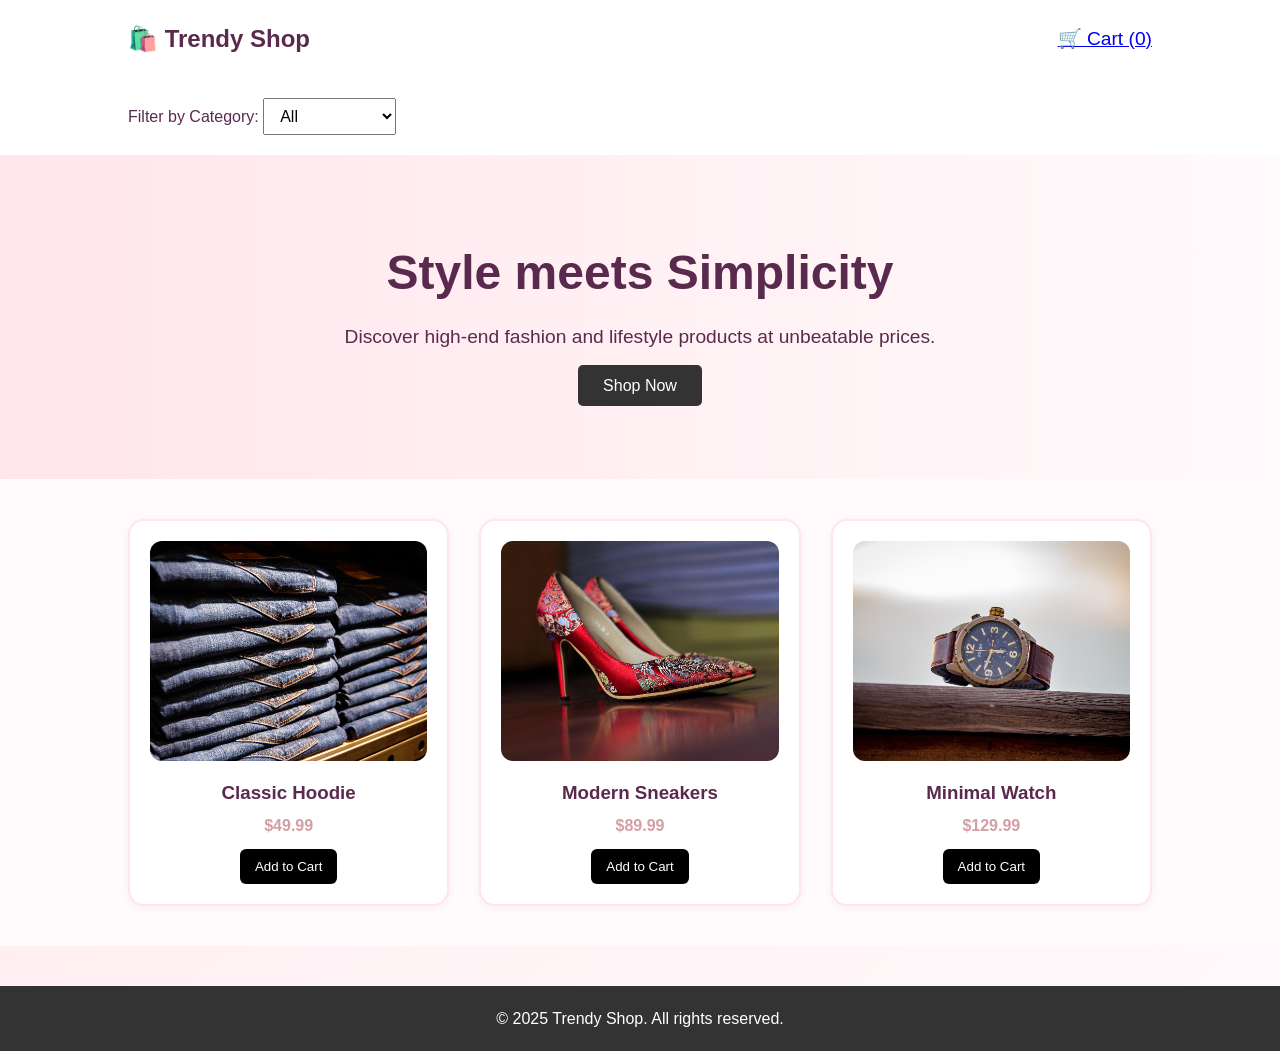
<file: index.html>
<!DOCTYPE html>
<html lang="en">
<head>
  <meta charset="UTF-8" />
  <meta name="viewport" content="width=device-width, initial-scale=1.0"/>
  <title>Trendy Shop</title>
  <link rel="stylesheet" href="style.css"/>
  <script defer src="script.js"></script>
</head>
<body>
  <div id="sparkle-container"></div>
  <header>
    <div class="logo">🛍️ Trendy Shop</div>
      <nav>
        <a href="checkout.html" class="cart">🛒 Cart (<span id="cart-count">0</span>)</a>
      </nav>      
  </header>

  <section class="filters">
    <label for="category">Filter by Category:</label>
    <select id="category">
      <option value="all">All</option>
      <option value="clothing">Clothing</option>
      <option value="footwear">Footwear</option>
      <option value="accessories">Accessories</option>
    </select>
  </section>  

  <section class="hero">
    <h1>Style meets Simplicity</h1>
    <p>Discover high-end fashion and lifestyle products at unbeatable prices.</p>
    <a href="#products" class="btn">Shop Now</a>
  </section>

  <section id="products" class="products">
    <div class="product" data-category="clothing">
      <img src="imagess/jeans-428613_1280.jpg" alt="Product 1">
      <h3>Classic Hoodie</h3>
      <p>$49.99</p>
      <button class="add-to-cart">Add to Cart</button>
    </div>
    <div class="product" data-category="footwear">
      <img src="imagess/fashion-1284496_1280.jpg" alt="Product 2">
      <h3>Modern Sneakers</h3>
      <p>$89.99</p>
      <button class="add-to-cart">Add to Cart</button>
    </div>
    <div class="product" data-category="accessories">
      <img src="imagess/wrist-watch-7953062_1280.jpg" alt="Product 3">
      <h3>Minimal Watch</h3>
      <p>$129.99</p>
      <button class="add-to-cart">Add to Cart</button>
    </div>
  </section>  

  <footer>
    <p>© 2025 Trendy Shop. All rights reserved.</p>
  </footer>
</body>
</html>
</file>
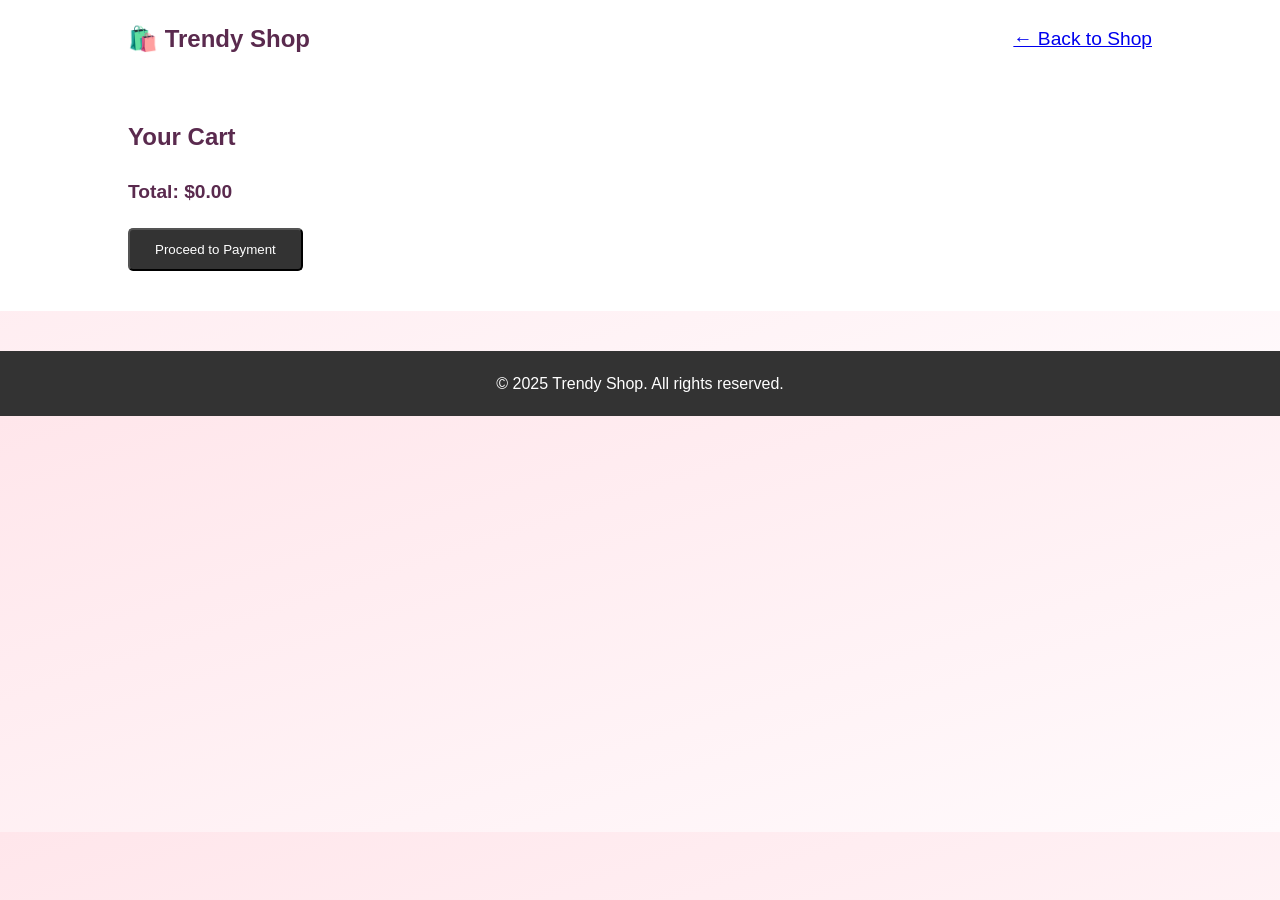
<file: checkout.html>
<!DOCTYPE html>
<html lang="en">
<head>
  <meta charset="UTF-8">
  <meta name="viewport" content="width=device-width, initial-scale=1.0">
  <title>Checkout - Trendy Shop</title>
  <link rel="stylesheet" href="style.css">
  <script defer src="script.js"></script>
</head>
<body>
  <div id="sparkle-container"></div>
  <header>
    <div class="logo">🛍️ Trendy Shop</div>
    <nav>
      <a href="index.html" class="cart">← Back to Shop</a>
    </nav>
  </header>

  <section class="checkout">
    <h2>Your Cart</h2>
    <ul id="cart-list"></ul>
    <h3>Total: <span id="total-price">$0.00</span></h3>
    <button class="btn">Proceed to Payment</button>
  </section>

  <footer>
    <p>© 2025 Trendy Shop. All rights reserved.</p>
  </footer>
</body>
</html>
</file>
<file: style.css>
* {
    margin: 0;
    padding: 0;
    box-sizing: border-box;
  }
  body {
    font-family: 'Segoe UI', 'Helvetica Neue', sans-serif;
    background: linear-gradient(to bottom right, #ffe6eb, #fffafc);
    color: #5a2a4e;
    line-height: 1.6;
  }
  header {
    display: flex;
    justify-content: space-between;
    align-items: center;
    padding: 20px 10%;
    background: #fff;
    box-shadow: 0 2px 4px rgba(0,0,0,0.1);
  }
  .logo {
    font-size: 1.5rem;
    font-weight: bold;
  }
  nav .cart {
    font-size: 1.2rem;
    cursor: pointer;
  }
  .hero {
    background: linear-gradient(to right, #ffe6eb, #fffafc);
    padding: 80px 20px;
    text-align: center;
    color: #5a2a4e;
  }
  .hero h1 {
    font-size: 3rem;
    margin-bottom: 10px;
    font-weight: 800;
  }
  .hero p {
    font-size: 1.2rem;
    margin-bottom: 20px;
  }
  .btn {
    background: #333;
    color: #fff;
    padding: 12px 25px;
    text-decoration: none;
    border-radius: 5px;
  }
  .products {
    background: #fffafc;
    padding: 40px 10%;
    display: grid;
    grid-template-columns: repeat(auto-fit, minmax(250px, 1fr));
    gap: 30px;
  }
  .product {
    background: #fff;
    border: 2px solid #ffe6eb;
    border-radius: 16px;
    padding: 20px;
    box-shadow: 0 2px 8px rgba(90, 42, 78, 0.05);
    text-align: center;
  }
  .product img {
    max-width: 100%;
    border-radius: 12px;
    height: 220px;
    object-fit: cover;
  }
  .product h3 {
    color: #5a2a4e;
    margin: 10px 0 5px;
  }
  .product p {
    color: #d49fa3;
    font-weight: bold;
    margin-bottom: 10px;
  }
  .add-to-cart {
    background: #000;
    color: #fff;
    border: none;
    padding: 10px 15px;
    border-radius: 6px;
    cursor: pointer;
  }
  footer {
    text-align: center;
    padding: 20px;
    background: #333;
    color: white;
    margin-top: 40px;
  } 
  .filters {
    padding: 20px 10%;
    background: #fff;
  }
  .filters select {
    padding: 8px 12px;
    font-size: 1rem;
  }
  
  .checkout {
    padding: 40px 10%;
    background: #fff;
  }
  .checkout h2 {
    margin-bottom: 20px;
  }
  .checkout h3 {
    font-size: 1.2rem;
    color: #5a2a4e;
    margin-bottom: 20px;
  }  
  .checkout ul {
    list-style: none;
    padding-left: 0;
    margin-bottom: 20px;
  }
  .checkout li {
    background: #f2f2f2;
    padding: 10px;
    margin-bottom: 10px;
    border-radius: 8px;
  }  
  #sparkle-container {
    position: fixed;
    top: 0;
    left: 0;
    width: 100%;
    height: 100%;
    pointer-events: none;
    overflow: hidden;
    z-index: 9999;
  }
  
  .sparkle {
    position: absolute;
    width: 8px;
    height: 8px;
    background: radial-gradient(circle, #ffffff, #fbd3e9);
    border-radius: 50%;
    opacity: 0.8;
    animation: sparkle-fall 4s linear forwards;
  }
  
  @keyframes sparkle-fall {
    0% {
      transform: translateY(-10px) scale(1);
      opacity: 1;
    }
    100% {
      transform: translateY(100vh) scale(0.5);
      opacity: 0;
    }
  }
  .remove-btn {
    background-color: #d49fa3;
    color: white;
    border: none;
    padding: 5px 10px;
    margin-left: 10px;
    border-radius: 20px;
    cursor: pointer;
    font-size: 0.8rem;
    transition: background 0.3s ease;
  }
  
  .remove-btn:hover {
    background-color: #b47479;
  }
</file>
